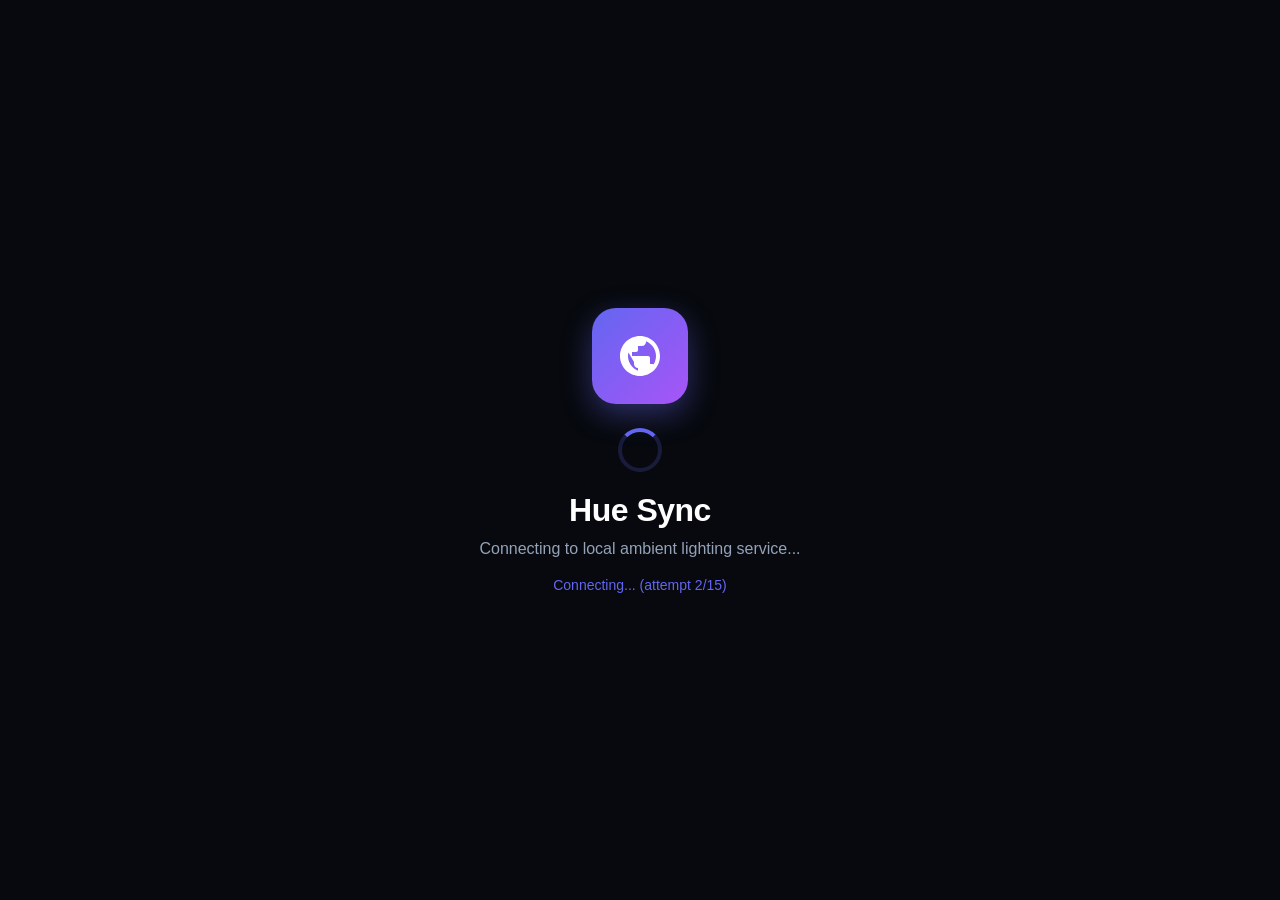
<file: webos-app/index.html>
<!DOCTYPE html>
<html lang="en">
<head>
  <meta charset="utf-8">
  <meta name="viewport" content="width=device-width, initial-scale=1.0, maximum-scale=1.0, user-scalable=no">
  <title>Hue Sync</title>
  <style>
    * {
      box-sizing: border-box;
      margin: 0;
      padding: 0;
    }
    body {
      background-color: #07090e;
      color: #e2e8f0;
      font-family: -apple-system, BlinkMacSystemFont, "Segoe UI", Roboto, Helvetica, Arial, sans-serif;
      display: flex;
      flex-direction: column;
      align-items: center;
      justify-content: center;
      min-height: 100vh;
      text-align: center;
      padding: 24px;
    }
    .icon-container {
      width: 96px;
      height: 96px;
      border-radius: 24px;
      background: linear-gradient(135deg, #6366f1 0%, #a855f7 100%);
      display: flex;
      align-items: center;
      justify-content: center;
      margin-bottom: 24px;
      box-shadow: 0 10px 30px rgba(99, 102, 241, 0.4);
    }
    .icon-container svg {
      width: 48px;
      height: 48px;
      fill: #ffffff;
    }
    .spinner {
      width: 44px;
      height: 44px;
      border: 4px solid rgba(99, 102, 241, 0.2);
      border-top-color: #6366f1;
      border-radius: 50%;
      animation: spin 0.8s linear infinite;
      margin-bottom: 20px;
    }
    @keyframes spin {
      to { transform: rotate(360deg); }
    }
    h1 {
      font-size: 32px;
      font-weight: 700;
      letter-spacing: -0.5px;
      margin-bottom: 8px;
      color: #ffffff;
    }
    p {
      font-size: 16px;
      color: #94a3b8;
      max-width: 400px;
      line-height: 1.5;
    }
    .status-msg {
      margin-top: 16px;
      font-size: 14px;
      color: #6366f1;
      font-weight: 500;
    }
    .error-box {
      display: none;
      margin-top: 24px;
      padding: 16px 20px;
      background: rgba(239, 68, 68, 0.1);
      border: 1px solid rgba(239, 68, 68, 0.3);
      border-radius: 12px;
      color: #fca5a5;
      font-size: 14px;
      max-width: 450px;
    }
    button {
      margin-top: 16px;
      padding: 12px 24px;
      background: #6366f1;
      color: #ffffff;
      border: none;
      border-radius: 8px;
      font-size: 15px;
      font-weight: 600;
      cursor: pointer;
    }
    button:focus {
      outline: 3px solid #ffffff;
    }
  </style>
</head>
<body>
  <div class="icon-container">
    <svg viewBox="0 0 24 24">
      <path d="M12 2C6.48 2 2 6.48 2 12s4.48 10 10 10 10-4.48 10-10S17.52 2 12 2zm1 17.93c-3.95-.49-7-3.85-7-7.93 0-.62.08-1.21.21-1.79L9 15v1c0 1.1.9 2 2 2v1.93zm6.9-2.54c-.26-.81-1-1.39-1.9-1.39h-1v-3c0-.55-.45-1-1-1H8v-2h2c.55 0 1-.45 1-1V7h2c1.1 0 2-.9 2-2v-.41c2.93 1.19 5 4.06 5 7.41 0 2.08-.8 3.97-2.1 5.39z"/>
    </svg>
  </div>
  <div class="spinner" id="spinner"></div>
  <h1>Hue Sync</h1>
  <p>Connecting to local ambient lighting service...</p>
  <div class="status-msg" id="status">Checking port 8088...</div>

  <div class="error-box" id="errorBox">
    Service not responding on port 8088. Please verify <code>lg-hue-sync.service</code> is running.
    <br>
    <button id="retryBtn" onclick="retryConnection()">Retry Now</button>
  </div>

  <script>
    const TARGET = "http://127.0.0.1:8088/";
    let attempts = 0;
    const maxAttempts = 15;

    async function checkService() {
      attempts++;
      try {
        const res = await fetch("http://127.0.0.1:8088/api/status", { cache: "no-store" });
        if (res.ok) {
          document.getElementById("status").textContent = "Service active! Loading UI...";
          window.location.replace(TARGET);
          return;
        }
      } catch (err) {
        // daemon still starting up
      }

      if (attempts >= maxAttempts) {
        document.getElementById("spinner").style.display = "none";
        document.getElementById("status").style.display = "none";
        document.getElementById("errorBox").style.display = "block";
        document.getElementById("retryBtn").focus();
      } else {
        document.getElementById("status").textContent = "Connecting... (attempt " + attempts + "/" + maxAttempts + ")";
        setTimeout(checkService, 600);
      }
    }

    function retryConnection() {
      attempts = 0;
      document.getElementById("spinner").style.display = "block";
      document.getElementById("status").style.display = "block";
      document.getElementById("errorBox").style.display = "none";
      checkService();
    }

    // Handle webOS back button
    window.addEventListener("keydown", function(e) {
      if (e.keyCode === 461) { // webOS Back Key
        window.close();
      }
    });

    checkService();
  </script>
</body>
</html>
</file>
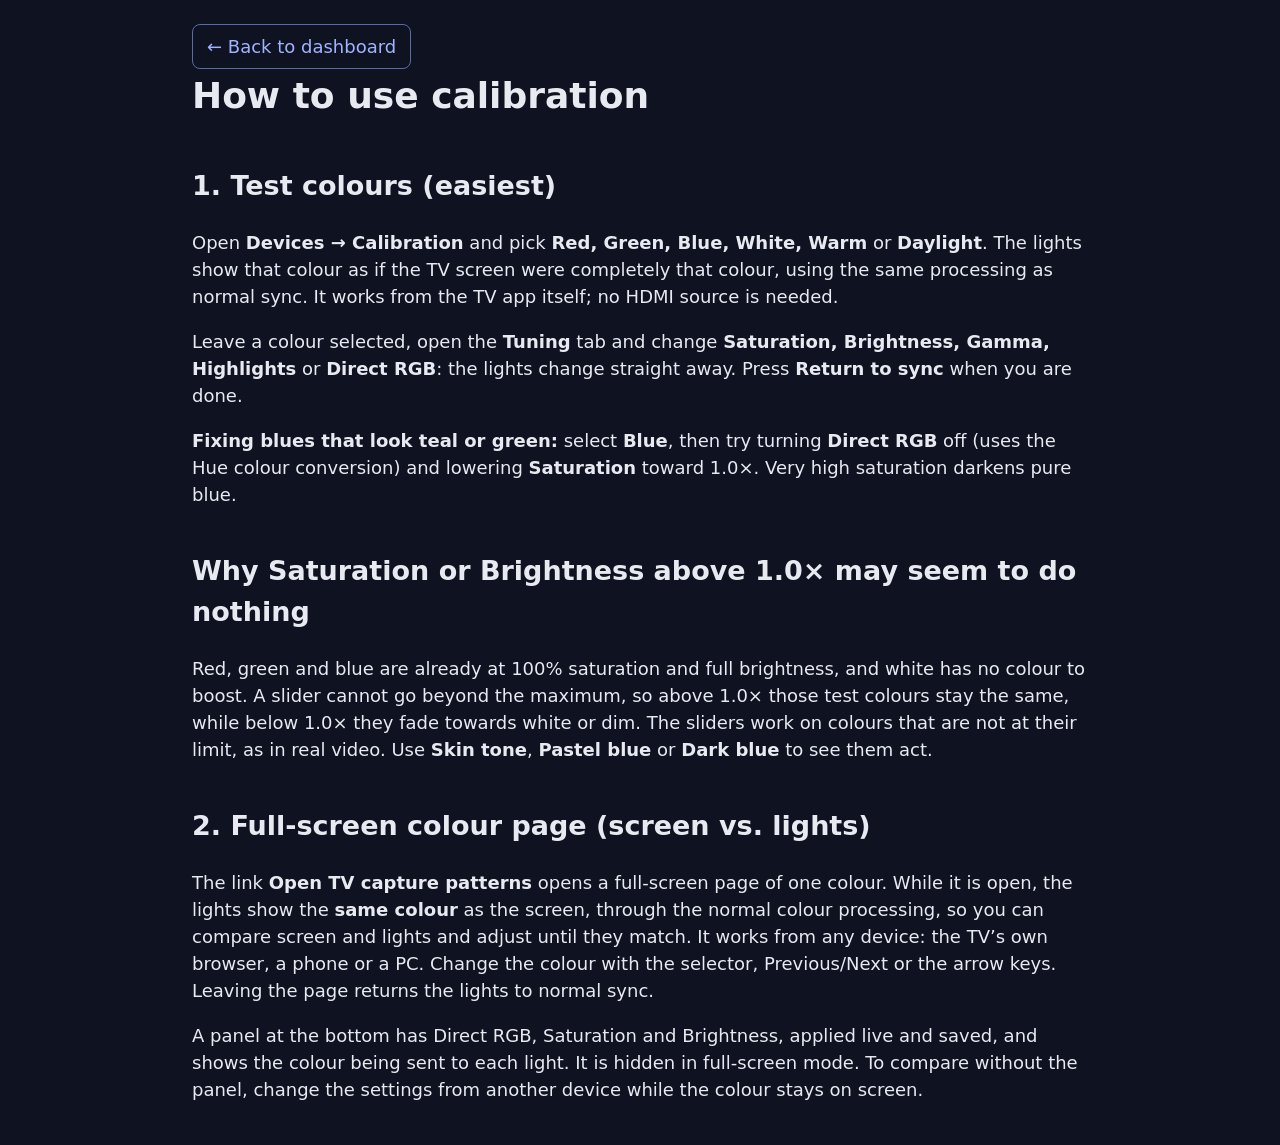
<file: calibration-patterns/help.html>
<!doctype html>
<html lang="en">
<head>
  <meta charset="utf-8">
  <meta name="viewport" content="width=device-width, initial-scale=1">
  <title>Calibration help</title>
  <style>
    :root { color-scheme: dark; }
    body { margin: 0; background: #0f1220; color: #e8eaf2; font: 18px/1.5 system-ui, sans-serif; }
    main { max-width: 56rem; margin: 0 auto; padding: 24px; }
    h1 { margin-top: 0; } h2 { margin-top: 1.6em; }
    a { color: #9fb4ff; } code { background: #1b2033; padding: 1px 6px; border-radius: 4px; }
    .back { display: inline-block; padding: 8px 14px; border: 1px solid #5b6aa8; border-radius: 8px; text-decoration: none; }
  </style>
</head>
<body>
<main>
  <a class="back" href="/">&larr; Back to dashboard</a>
  <h1>How to use calibration</h1>

  <h2>1. Test colours (easiest)</h2>
  <p>Open <b>Devices &rarr; Calibration</b> and pick <b>Red, Green, Blue, White, Warm</b> or <b>Daylight</b>.
  The lights show that colour as if the TV screen were completely that colour, using the same processing as normal sync.
  It works from the TV app itself; no HDMI source is needed.</p>
  <p>Leave a colour selected, open the <b>Tuning</b> tab and change <b>Saturation, Brightness, Gamma, Highlights</b> or <b>Direct RGB</b>: the lights change straight away.
  Press <b>Return to sync</b> when you are done.</p>
  <p><b>Fixing blues that look teal or green:</b> select <b>Blue</b>, then try turning <b>Direct RGB</b> off (uses the Hue colour conversion)
  and lowering <b>Saturation</b> toward 1.0&times;. Very high saturation darkens pure blue.</p>

  <h2>Why Saturation or Brightness above 1.0&times; may seem to do nothing</h2>
  <p>Red, green and blue are already at 100% saturation and full brightness, and white has no colour to boost. A slider cannot go beyond
  the maximum, so above 1.0&times; those test colours stay the same, while below 1.0&times; they fade towards white or dim. The sliders work on
  colours that are not at their limit, as in real video. Use <b>Skin tone</b>, <b>Pastel blue</b> or <b>Dark blue</b> to see them act.</p>

  <h2>2. Full-screen colour page (screen vs. lights)</h2>
  <p>The link <b>Open TV capture patterns</b> opens a full-screen page of one colour. While it is open, the lights show the
  <b>same colour</b> as the screen, through the normal colour processing, so you can compare screen and lights and adjust until they match.
  It works from any device: the TV&rsquo;s own browser, a phone or a PC. Change the colour with the selector, Previous/Next or the arrow keys.
  Leaving the page returns the lights to normal sync.</p>
  <p>A panel at the bottom has Direct RGB, Saturation and Brightness, applied live and saved, and shows the colour being sent to each light.
  It is hidden in full-screen mode. To compare without the panel, change the settings from another device while the colour stays on screen.</p>
</main>
</body>
</html>
</file>
